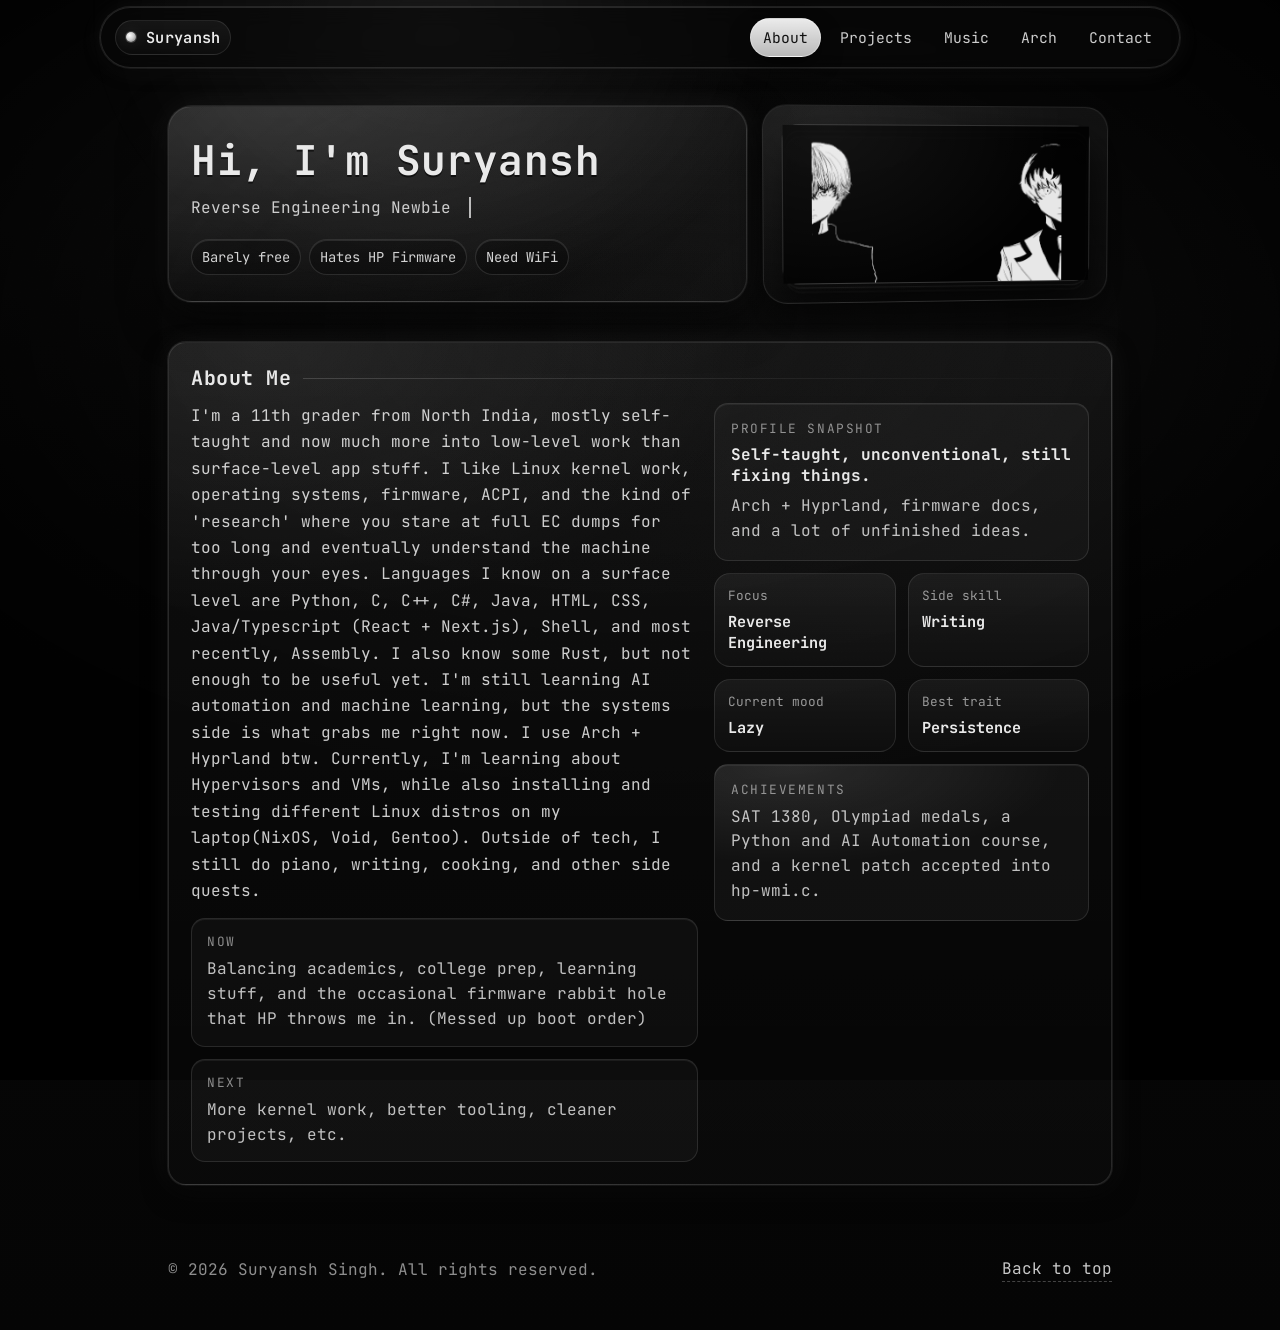
<file: index.html>
<!DOCTYPE html>
<html lang="en">
<head>
  <meta charset="UTF-8" />
  <meta name="viewport" content="width=device-width, initial-scale=1.0"/>
  <title>My Portfolio</title>

  <link rel="stylesheet" href="style.css" />
  <link href="https://fonts.googleapis.com/css2?family=JetBrains+Mono:wght@400;600&display=swap" rel="stylesheet">
</head>

<body>
  <div class="bg" aria-hidden="true">
    <div class="bg__vignette"></div>
    <div class="bg__grain"></div>
    <div class="bg__grid"></div>
    <div class="bg__spotlight"></div>
  </div>

  <nav class="nav">
    <div class="nav__inner">
      <div class="nav__brand" title="Home">
        <span class="nav__dot"></span>
        <span class="nav__brandText">Suryansh</span>
      </div>

      <ul class="tabs" role="tablist" aria-label="Sections">
        <li id="about-tab" class="tab active" role="tab" aria-selected="true" tabindex="0" data-tab="about">About</li>
        <li id="projects-tab" class="tab" role="tab" aria-selected="false" tabindex="0" data-tab="projects">Projects</li>
        <li id="music-tab" class="tab" role="tab" aria-selected="false" tabindex="0" data-tab="music">Music</li>
        <li id="playground-tab" class="tab" role="tab" aria-selected="false" tabindex="0" data-tab="playground">Arch</li>
        <li id="contact-tab" class="tab" role="tab" aria-selected="false" tabindex="0" data-tab="contact">Contact</li>
      </ul>

      <div class="nav__hint">Tab / click</div>
    </div>
  </nav>

  <header class="header" id="top">
    <div class="container hero">
      <div class="hero__panel">
        <h1 class="hero__title">Hi, I'm Suryansh</h1>
        <p class="hero__subtitle">Reverse Engineering Newbie</p>

        <div class="hero__meta">
          <span class="pill">Barely free</span>
          <span class="pill">Hates HP Firmware</span>
          <span class="pill">Need WiFi</span>
        </div>
      </div>

      <div class="hero__cardStack" aria-hidden="true">
        <div class="stackCard stackCard--back"></div>
        <div class="stackCard stackCard--mid"></div>
        <div class="stackCard stackCard--front">
          <img class="stackImg"src="image.jpg"/>
        </div>
      </div>
    </div>
  </header>

  <main id="main">
    <section id="about" class="tab-content active" role="tabpanel" aria-labelledby="about-tab">
      <div class="container">
        <div class="panel">
          <div class="panel__header">
            <h2>About Me</h2>
            <div class="panel__line"></div>
          </div>

          <div class="aboutGrid">
            <div class="aboutCopy">
              <p class="lead">
                I'm a 11th grader from North India, mostly self-taught and now much more into low-level work than surface-level app stuff.
                I like Linux kernel work, operating systems, firmware, ACPI, and the kind of 'research' where you stare at full EC dumps for too long and eventually understand the machine through your eyes.
                Languages I know on a surface level are Python, C, C++, C#, Java, HTML, CSS, Java/Typescript (React + Next.js), Shell, and most recently, Assembly. I also know some Rust, but not enough to be useful yet.
                I'm still learning AI automation and machine learning, but the systems side is what grabs me right now.
                I use Arch + Hyprland btw.
                Currently, I'm learning about Hypervisors and VMs, while also installing and testing different Linux distros on my laptop(NixOS, Void, Gentoo).
                Outside of tech, I still do piano, writing, cooking, and other side quests.
              </p>

              <div class="aboutTimeline">
                <div class="aboutTimeline__item">
                  <span class="aboutTimeline__label">Now</span>
                  <p>Balancing academics, college prep, learning stuff, and the occasional firmware rabbit hole that HP throws me in. (Messed up boot order)</p>
                </div>
                <div class="aboutTimeline__item">
                  <span class="aboutTimeline__label">Next</span>
                  <p>More kernel work, better tooling, cleaner projects, etc.</p>
                </div>
              </div>
            </div>

            <aside class="aboutSide">
              <div class="miniStatCard">
                <span class="miniStatCard__label">Profile Snapshot</span>
                <strong>Self-taught, unconventional, still fixing things.</strong>
                <p>Arch + Hyprland, firmware docs, and a lot of unfinished ideas.</p>
              </div>

              <div class="miniStatGrid">
                <div class="miniStat">
                  <span>Focus</span>
                  <strong>Reverse Engineering</strong>
                </div>
                <div class="miniStat">
                  <span>Side skill</span>
                  <strong>Writing</strong>
                </div>
                <div class="miniStat">
                  <span>Current mood</span>
                  <strong>Lazy</strong>
                </div>
                <div class="miniStat">
                  <span>Best trait</span>
                  <strong>Persistence</strong>
                </div>
              </div>

              <div class="miniStatCard miniStatCard--accent">
                <span class="miniStatCard__label">Achievements</span>
                <p>
                  SAT 1380, Olympiad medals, a Python and AI Automation course, and a kernel patch accepted into hp-wmi.c.
                </p>
              </div>
            </aside>
          </div>
        </div>
      </div>
    </section>
    <section id="projects" class="tab-content" role="tabpanel" aria-labelledby="projects-tab">
      <div class="container">
        <div class="panel">
          <div class="panel__header">
            <h2>Projects</h2>
            <div class="panel__line"></div>
          </div>

          <div class="grid">
            <article class="card">
              <h3>Project One</h3>
              <p>A portfolio I made when I was around 10(it was worse than this one)</p>
            </article>

            <article class="card">
              <h3>Project Two, and many more</h3>
              <p>A collection of old repositories on github I made when I was 11, mostly containg html css and js(its not that useful just basic stuff and normal ideas)</p>
            </article>

            <article class="card">
              <h3>Project Three</h3>
              <p>Not really a "project", but some C files I started with in CS50 by harvard when I was 13(just a part of the course is on my github)</p>
            </article>

            <article class="card">
              <h3>Project Four</h3>
              <p>A working download manager in Java I made when I was 13, while referring to a book that taught Java (replicated 100 times, but it taught me a lot).</p>
            </article>

            <article class="card">
              <h3>Project Five</h3>
              <p>Mostly lost game projects, both 2d and 3d, but it was all tutorial garbage. I'm making one on my own now, so that's the big project 5</p>
            </article>

            <article class="card">
              <h3>Honorable Mention</h3>
              <p>This webpage itself is one of my best works (yes, thats how bad I usually am)</p>
            </article>
          </div>
        </div>
      </div>
    </section>

    <section id="music" class="tab-content" role="tabpanel" aria-labelledby="music-tab">
      <div class="container">
        <div class="panel">
          <div class="panel__header">
            <h2>Music</h2>
            <div class="panel__line"></div>
          </div>

          <p class="muted">My only playlist: </p>

          <div class="embedList">
            <div class="embedCard">
              <iframe data-testid="embed-iframe" style="border-radius:12px" src="https://open.spotify.com/embed/playlist/4jfJbWgGCdaaZDLKvN53gX?utm_source=generator&theme=0" width="100%" height="352" frameBorder="0" allowfullscreen="" allow="autoplay; clipboard-write; encrypted-media; fullscreen; picture-in-picture" loading="lazy"></iframe>
            </div>
          </div>
        </div>
      </div>
    </section>

    <section id="playground" class="tab-content" role="tabpanel" aria-labelledby="playground-tab">
      <div class="container">
        <div class="panel">
          <div class="panel__header">
            <h2>Fake-Arch</h2>
            <div class="panel__line"></div>
          </div>

          <div class="playgroundShell">
            <section class="terminalPane">
              <div class="terminalPane__topbar">
                <span>bash</span>
                <span id="terminalClock">--:--</span>
              </div>

              <div class="terminalOutput" id="terminalOutput" aria-live="polite"></div>

              <form class="terminalInputRow" id="terminalForm">
                <label class="terminalPrompt" for="terminalInput">suryansh@arch ~ $</label>
                <input id="terminalInput" class="terminalInput" type="text" autocomplete="off" spellcheck="false" placeholder="Try ls, cd, cat, pwd, tree, whoami, uname -a, date..." />
                <button class="actionButton terminalButton" type="submit">Run</button>
              </form>
            </section>
          </div>
        </div>
      </div>
    </section>
    <section id="contact" class="tab-content" role="tabpanel" aria-labelledby="contact-tab">
      <div class="container">
        <div class="panel">
          <div class="panel__header">
            <h2>Contact Me</h2>
            <div class="panel__line"></div>
          </div>

          <div class="contactRow">
            <div class="card card--inline">
              <h3>Discord</h3>
              <p><span class="mono">serialexperimentslain_layer3</span></p>
            </div>
          <div class="card card--inline">
            <h3>Github</h3>
                 <a
                 href="https://github.com/SuryanshSingh123"
                 target="_blank"
                 rel="noopener noreferrer"
                 aria-label="GitHub"
                 >
                 <svg
                  width="32"
                  height="32"
                  viewBox="0 0 24 24"
                  fill="currentColor"
                  style="color:white; transition:0.3s;"
                  >
                  <path d="M12 .5C5.65.5.5 5.65.5 12c0 5.08 3.29 9.39 7.86 10.91.58.1.79-.25.79-.56 0-.28-.01-1.21-.02-2.2-3.2.7-3.88-1.36-3.88-1.36-.52-1.33-1.28-1.69-1.28-1.69-1.04-.71.08-.7.08-.7 1.15.08 1.75 1.18 1.75 1.18 1.02 1.75 2.68 1.24 3.33.95.1-.74.4-1.24.72-1.53-2.55-.29-5.23-1.28-5.23-5.67 0-1.25.45-2.28 1.18-3.08-.12-.29-.51-1.46.11-3.05 0 0 .97-.31 3.18 1.18a11.1 11.1 0 0 1 5.79 0c2.21-1.49 3.18-1.18 3.18-1.18.62 1.59.23 2.76.11 3.05.74.8 1.18 1.83 1.18 3.08 0 4.4-2.69 5.37-5.25 5.66.41.35.78 1.03.78 2.09 0 1.51-.01 2.73-.01 3.1 0 .31.21.67.8.56A11.51 11.51 0 0 0 23.5 12C23.5 5.65 18.35.5 12 .5Z"/>
                  </svg>
                  </a>
            </div>
            <div class="card card--inline">
              <h3>Tip</h3>
              <p class="muted">Click tabs, use keyboard, hover cards. Have a good day.</p>
            </div>
          </div>
        </div>
      </div>
    </section>
  </main>

  <footer class="footer">
    <div class="container footer__inner">
      <p>&copy; 2026 Suryansh Singh. All rights reserved.</p>
      <a class="toTop" href="#top">Back to top</a>
    </div>
  </footer>

  <script>
    const tabs = document.querySelectorAll('.tab');
    const contents = document.querySelectorAll('.tab-content');
    const stack = document.querySelector('.hero__cardStack');
    const terminalOutput = document.getElementById('terminalOutput');
    const terminalForm = document.getElementById('terminalForm');
    const terminalInput = document.getElementById('terminalInput');
    const terminalClock = document.getElementById('terminalClock');

    const filesystem = {
      type: 'dir',
      children: {
        bin: {
          type: 'dir',
          children: {
            bash: { type: 'file', content: '#!/usr/bin/env bash' },
            ls: { type: 'file', content: '#!/usr/bin/env bash' },
            cat: { type: 'file', content: '#!/usr/bin/env bash' }
          }
        },
        etc: {
          type: 'dir',
          children: {
            'os-release': {
              type: 'file',
              content: 'NAME="Arch Linux"\nPRETTY_NAME="Arch Linux"\nID=arch\nBUILD_ID=rolling'
            },
            pacman: {
              type: 'dir',
              children: {
                mirrorlist: {
                  type: 'file',
                  content: 'Server = https://geo.mirror.pkgbuild.com/$repo/os/$arch'
                }
              }
            }
          }
        },
        home: {
          type: 'dir',
          children: {
            suryansh: {
              type: 'dir',
              children: {
                Desktop: { type: 'dir', children: {} },
                Downloads: { type: 'dir', children: {} },
                Music: { type: 'dir', children: {} },
                Pictures: { type: 'dir', children: {} },
                Projects: { type: 'dir', children: {} },
                Documents: {
                  type: 'dir',
                  children: {
                    'portfolio-tabs': {
                      type: 'dir',
                      children: {
                        'about.md': {
                          type: 'file',
                          content: '# About\n\nKernel contributor, systems nerd, and Arch user.'
                        },
                        'projects.md': {
                          type: 'file',
                          content: '# Projects\n\nOld builds, practice repos, and this website.'
                        },
                        'music.md': {
                          type: 'file',
                          content: '# Music\n\nSpotify playlist and background noise.'
                        },
                        'arch.md': {
                          type: 'file',
                          content: '# Arch\n\nA tiny black CLI shell with ordinary bash commands.'
                        },
                        'contact.md': {
                          type: 'file',
                          content: '# Contact\n\nDiscord and GitHub links.'
                        }
                      }
                    }
                  }
                },
                'README.txt': {
                  type: 'file',
                  content: 'suryansh@arch\nnotes: portfolio / kernel / systems / side quests\nstatus: building'
                }
              }
            }
          }
        },
        var: { type: 'dir', children: {} }
      }
    };

    const shellState = {
      cwd: '/home/suryansh'
    };

    function getNode(path) {
      if (path === '/') return filesystem;
      const parts = path.split('/').filter(Boolean);
      let node = filesystem;
      for (const part of parts) {
        if (!node.children || !node.children[part]) return null;
        node = node.children[part];
      }
      return node;
    }

    function resolvePath(inputPath) {
      if (!inputPath || inputPath === '.') return shellState.cwd;
      const absolute = inputPath.startsWith('/');
      const base = absolute ? [] : shellState.cwd.split('/').filter(Boolean);
      const resolved = [...base];
      inputPath.split('/').filter(Boolean).forEach(segment => {
        if (segment === '.') return;
        if (segment === '..') {
          resolved.pop();
          return;
        }
        resolved.push(segment);
      });
      return '/' + resolved.join('/');
    }

    function appendLine(text, className = '') {
      const line = document.createElement('div');
      line.className = ['terminalLine', className].filter(Boolean).join(' ');
      line.textContent = text;
      terminalOutput.appendChild(line);
      terminalOutput.scrollTop = terminalOutput.scrollHeight;
    }

    function appendBlock(text, className = '') {
      const block = document.createElement('pre');
      block.className = ['terminalBlock', className].filter(Boolean).join(' ');
      block.textContent = text;
      terminalOutput.appendChild(block);
      terminalOutput.scrollTop = terminalOutput.scrollHeight;
    }

    function listDirectory(path) {
      const node = getNode(path);
      if (!node || node.type !== 'dir') return null;
      return Object.entries(node.children || {})
        .map(([name, child]) => `${child.type === 'dir' ? 'd' : '-'} ${name}`)
        .join('\n') || '(empty directory)';
    }

    function treeLines(node, currentPath = '/') {
      if (!node || node.type !== 'dir') return [];
      const lines = [];
      Object.entries(node.children || {}).forEach(([name, child]) => {
        const nextPath = currentPath === '/' ? `/${name}` : `${currentPath}/${name}`;
        lines.push(nextPath + (child.type === 'dir' ? '/' : ''));
        if (child.type === 'dir') {
          lines.push(...treeLines(child, nextPath));
        }
      });
      return lines;
    }

    function updateClock() {
      if (!terminalClock) return;
      terminalClock.textContent = new Date().toLocaleTimeString([], { hour: '2-digit', minute: '2-digit' });
    }

    function hasRmRfFlags(flagArgs) {
      const flags = new Set();

      for (const arg of flagArgs) {
        if (!arg || !arg.startsWith('-') || arg === '-' || arg.startsWith('--')) {
          continue;
        }

        for (const flag of arg.slice(1)) {
          flags.add(flag);
        }
      }

      return flags.has('r') && flags.has('f');
    }

    function handleCommand(commandLine) {
      const trimmed = commandLine.trim();
      if (!trimmed) return;
      appendLine(`suryansh@arch ${shellState.cwd} $ ${trimmed}`, 'terminalLine--prompt');

      const [command, ...args] = trimmed.split(/\s+/);
      const restText = args.join(' ');

      if (command === 'sudo') {
        if (args[0] === 'rm' && hasRmRfFlags(args.slice(1))) {
          appendBlock('nuh uh\nthat command is not getting root privileges on this machine.');
          return;
        }

        appendBlock([
          'sudo: nice try.',
          'this shell is not giving you root today.',
          'hint: maybe try `whoami` instead.'
        ].join('\n'));
        return;
      }

      if (command === 'rm' && hasRmRfFlags(args)) {
        appendBlock('nuh uh\nnot deleting anything with that energy.');
        return;
      }

      if (command === 'rm' && (args.includes('/') || args.includes('/*') || args.includes('--no-preserve-root'))) {
        appendBlock('absolutely not.\nthat is a bad life choice.');
        return;
      }

      if (command === 'shutdown' || command === 'reboot' || command === 'poweroff') {
        appendBlock(`${command}: denied\nthis portfolio is staying online.`);
        return;
      }

      if (command === 'help') {
        appendBlock([
          'help       show commands',
          'pwd        print current path',
          'ls [p]     list directory',
          'tree       show filesystem tree',
          'cd [p]     change directory',
          'cat p      print file content',
          'whoami     print user name',
          'uname [-a] print system info',
          'date       print date and time',
          'hostname   print host name',
          'neofetch   show arch info',
          'echo text  print text',
          'clear      clear terminal'
        ].join('\n'));
        return;
      }

      if (command === 'clear') {
        terminalOutput.innerHTML = '';
        return;
      }

      if (command === 'pwd') {
        appendLine(shellState.cwd);
        return;
      }

      if (command === 'whoami') {
        appendLine('suryansh');
        return;
      }

      if (command === 'hostname') {
        appendLine('arch-workstation');
        return;
      }

      if (command === 'date') {
        appendLine(new Date().toString());
        return;
      }

      if (command === 'uname') {
        appendLine(args.includes('-a') ? 'Linux arch-workstation 6.x.x-arch1-1 #1 SMP PREEMPT_DYNAMIC x86_64 GNU/Linux' : 'Linux');
        return;
      }

      if (command === 'ls') {
        const targetPath = resolvePath(args[0] || shellState.cwd);
        const listing = listDirectory(targetPath);
        if (listing === null) {
          appendLine(`ls: cannot access '${args[0] || shellState.cwd}': No such file or directory`);
          return;
        }
        appendBlock(listing);
        return;
      }

      if (command === 'tree') {
        appendBlock(treeLines(filesystem).join('\n') || '(empty)');
        return;
      }

      if (command === 'cd') {
        const targetPath = resolvePath(args[0] || '/home/suryansh');
        const node = getNode(targetPath);
        if (!node || node.type !== 'dir') {
          appendLine(`cd: no such file or directory: ${args[0] || ''}`.trim());
          return;
        }
        shellState.cwd = targetPath;
        appendLine('');
        return;
      }

      if (command === 'cat') {
        if (!args[0]) {
          appendLine('cat: missing file operand');
          return;
        }
        const targetPath = resolvePath(args[0]);
        const node = getNode(targetPath);
        if (!node || node.type !== 'file') {
          appendLine(`cat: ${args[0]}: No such file`);
          return;
        }
        appendBlock(node.content);
        return;
      }

      if (command === 'neofetch') {
        appendBlock([

          `Terrible neofetch`,
          '                   -`',
          '                  .o+`                 suryansh@arch',
          '                 `ooo/',
          '                `+oooo:',
          '               `+oooooo:',
          '               -+oooooo+:',
          '             `/:-:++oooo+:',
          '            `/++++/+++++++:'
        ].join('\n'));
        appendBlock([
          'OS: Arch Linux',
          'Shell: bash',
          'WM: Hyprland',
          'Kernel: Linux',
          'Status: Sleeping',
        ].join('\n'));
        return;
      }

      if (command === 'echo') {
        appendLine(restText);
        return;
      }

      appendLine(`${command}: command not found`);
    }

    function setActive(tab) {
      tabs.forEach(t => {
        t.classList.remove('active');
        t.setAttribute('aria-selected', 'false');
        t.tabIndex = -1;
      });
      contents.forEach(c => c.classList.remove('active'));

      tab.classList.add('active');
      tab.setAttribute('aria-selected', 'true');
      tab.tabIndex = 0;

      const panel = document.getElementById(tab.dataset.tab);
      panel.classList.add('active');
      panel.style.animation = 'none';
      panel.offsetHeight;
      panel.style.animation = '';
    }

    tabs.forEach(tab => {
      tab.addEventListener('click', () => setActive(tab));
      tab.addEventListener('keydown', (e) => {
        const idx = [...tabs].indexOf(tab);
        if (e.key === 'Enter' || e.key === ' ') {
          e.preventDefault();
          setActive(tab);
        }
        if (e.key === 'ArrowRight') {
          e.preventDefault();
          tabs[(idx + 1) % tabs.length].focus();
        }
        if (e.key === 'ArrowLeft') {
          e.preventDefault();
          tabs[(idx - 1 + tabs.length) % tabs.length].focus();
        }
      });
    });

    if (terminalForm) {
      terminalForm.addEventListener('submit', (event) => {
        event.preventDefault();
        handleCommand(terminalInput.value);
        terminalInput.value = '';
        terminalInput.focus();
      });
    }

    window.addEventListener('mousemove', (e) => {
      if (!stack) return;
      const x = (e.clientX / window.innerWidth - 0.5);
      const y = (e.clientY / window.innerHeight - 0.5);
      stack.style.setProperty('--rx', String((-y * 6).toFixed(2)) + 'deg');
      stack.style.setProperty('--ry', String((x * 10).toFixed(2)) + 'deg');
    }, { passive: true });

    appendLine('Welcome to the Arch playground. Type help to see commands.');
    appendLine('Filesystem backed by /arch-fs in the workspace.');
    updateClock();
    window.setInterval(updateClock, 30000);
  </script>
</body>
</html>
</file>
<file: style.css>
@import url('https://fonts.googleapis.com/css2?family=JetBrains+Mono:wght@400;600&display=swap');

:root{
  --bg0:#050505;
  --bg1:#090909;
  --panel:#0b0b0b;
  --panel2:#101010;
  --ink:#e9e9e9;
  --muted:#b9b9b9;
  --dim:#8c8c8c;

  --border: rgba(255,255,255,.10);
  --border2: rgba(255,255,255,.14);

  --shadowA: 0 18px 45px rgba(0,0,0,.65);
  --shadowB: 0 10px 24px rgba(0,0,0,.55);
  --shadowC: 0 6px 16px rgba(0,0,0,.45);

  --radius: 18px;
  --radius2: 14px;

  --glow: 0 0 0 1px rgba(255,255,255,.10), 0 0 32px rgba(255,255,255,.06);
  --ease: cubic-bezier(.2,.8,.2,1);

  --navH: 74px;
}

*{ box-sizing:border-box; }
html{ scroll-behavior:smooth; }
body{
  margin:0;
  font-family:'JetBrains Mono', ui-monospace, SFMono-Regular, Menlo, Monaco, Consolas, "Liberation Mono","Courier New", monospace;
  color: var(--ink);
  background: radial-gradient(1200px 700px at 15% 10%, #101010 0%, transparent 55%),
              radial-gradient(1000px 700px at 85% 25%, #0e0e0e 0%, transparent 55%),
              linear-gradient(180deg, var(--bg1), var(--bg0));
  overflow-x:hidden;
}

/* Background FX (monochrome only) */
.bg{ position:fixed; inset:0; z-index:-1; pointer-events:none; }
.bg__vignette{
  position:absolute; inset:-20%;
  background:
    radial-gradient(closest-side at 50% 40%, rgba(0,0,0,0) 0%, rgba(0,0,0,.65) 70%, rgba(0,0,0,.95) 100%);
  transform: translateZ(0);
}
.bg__grid{
  position:absolute; inset:0;
  background:
    linear-gradient(rgba(255,255,255,.06) 1px, transparent 1px),
    linear-gradient(90deg, rgba(255,255,255,.06) 1px, transparent 1px);
  background-size: 80px 80px;
  opacity:.08;
  mask-image: radial-gradient(closest-side at 50% 20%, rgba(0,0,0,.9), rgba(0,0,0,0));
}
.bg__spotlight{
  position:absolute; inset:-30%;
  background: radial-gradient(600px 480px at 40% 20%, rgba(255,255,255,.12), transparent 60%);
  filter: blur(2px);
  opacity:.55;
}
.bg__grain{
  position:absolute; inset:0;
  background-image: url("data:image/svg+xml,%3Csvg xmlns='http://www.w3.org/2000/svg' width='260' height='260'%3E%3Cfilter id='n'%3E%3CfeTurbulence type='fractalNoise' baseFrequency='.75' numOctaves='3' stitchTiles='stitch'/%3E%3C/filter%3E%3Crect width='260' height='260' filter='url(%23n)' opacity='.22'/%3E%3C/svg%3E");
  opacity:.07;
  mix-blend-mode: overlay;
}

.container{
  max-width: 980px;
  margin: 0 auto;
  padding: 0 18px;
}

.nav{
  position:fixed;
  top:0; left:0; right:0;
  z-index:1000;
  height: var(--navH);
  display:flex;
  align-items:center;
  padding: 12px 14px;
}
.nav__inner{
  width:min(1080px, calc(100% - 10px));
  margin:0 auto;
  display:flex;
  align-items:center;
  justify-content:space-between;
  gap:14px;

  border: 1px solid rgba(255,255,255,.12);
  border-radius: 999px;
  background: rgba(10,10,10,.55);
  backdrop-filter: blur(10px);
  box-shadow: var(--shadowC), var(--glow);
  padding: 10px 14px;
}

.nav__brand{
  display:flex;
  align-items:center;
  gap:10px;
  padding: 6px 10px;
  border-radius:999px;
  border: 1px solid rgba(255,255,255,.10);
  background: linear-gradient(180deg, rgba(255,255,255,.06), rgba(255,255,255,.02));
}
.nav__dot{
  width:10px; height:10px;
  border-radius:999px;
  background: radial-gradient(circle at 35% 35%, #fff, #cfcfcf 45%, #6d6d6d 100%);
  box-shadow: 0 0 0 1px rgba(255,255,255,.18), 0 0 16px rgba(255,255,255,.14);
}
.nav__brandText{
  font-weight:600;
  letter-spacing:.3px;
  font-size: .95rem;
  color: rgba(255,255,255,.92);
}

.nav__hint{
  display:none;
  color: rgba(255,255,255,.55);
  font-size:.85rem;
  padding-right: 6px;
}

.tabs{
  list-style:none;
  margin:0;
  padding:0;
  display:flex;
  align-items:center;
  gap: 6px;
  flex-wrap:wrap;
  justify-content:center;
}
.tab{
  user-select:none;
  cursor:pointer;
  padding: 9px 12px;
  border-radius:999px;
  color: rgba(255,255,255,.80);
  font-size:.92rem;
  border: 1px solid transparent;
  transition: transform .22s var(--ease), background .22s var(--ease), border-color .22s var(--ease), color .22s var(--ease);
  outline: none;
}
.tab:hover{
  transform: translateY(-1px);
  border-color: rgba(255,255,255,.14);
  background: rgba(255,255,255,.06);
}
.tab.active{
  color: rgba(0,0,0,.92);
  background: linear-gradient(180deg, rgba(255,255,255,.92), rgba(255,255,255,.72));
  border-color: rgba(255,255,255,.35);
  box-shadow: 0 10px 22px rgba(0,0,0,.35);
}
.tab:focus-visible{
  box-shadow: 0 0 0 3px rgba(255,255,255,.16);
}

.header{
  padding-top: calc(var(--navH) + 32px);
  padding-bottom: 22px;
}
.hero{
  display:grid;
  grid-template-columns: 1.25fr .75fr;
  align-items:stretch;
  gap: 18px;
}
.hero__panel{
  border-radius: calc(var(--radius) + 6px);
  border: 1px solid rgba(255,255,255,.12);
  background:
    radial-gradient(900px 380px at 20% 0%, rgba(255,255,255,.10), transparent 55%),
    linear-gradient(180deg, rgba(255,255,255,.06), rgba(255,255,255,.02));
  box-shadow: var(--shadowA), var(--glow);
  padding: 26px 22px;
  position:relative;
  overflow:hidden;
}
.hero__panel:before{
  content:"";
  position:absolute;
  inset:0;
  background:
    linear-gradient(135deg, rgba(255,255,255,.10), transparent 35%),
    linear-gradient(315deg, rgba(255,255,255,.06), transparent 40%);
  opacity:.35;
  pointer-events:none;
}
.hero__title{
  margin:0 0 10px 0;
  font-size: clamp(2rem, 3.2vw, 3rem);
  letter-spacing: .6px;
  text-shadow: 0 2px 0 rgba(0,0,0,.55);
}
.hero__subtitle{
  margin:0;
  color: rgba(255,255,255,.78);
  display:inline-block;
  padding-right: 8px;
  border-right: 2px solid rgba(255,255,255,.7);
  white-space: nowrap;
  overflow: hidden;
  width: 28ch;
  animation:
    typewriter 2.6s steps(28) .5s 1 both,
    blinkCursor .8s step-end infinite;
}

.hero__meta{
  margin-top: 16px;
  display:flex;
  flex-wrap:wrap;
  gap:8px;
}
.pill{
  display:inline-flex;
  align-items:center;
  gap:8px;
  padding: 8px 10px;
  border-radius: 999px;
  border: 1px solid rgba(255,255,255,.12);
  background: rgba(0,0,0,.25);
  color: rgba(255,255,255,.82);
  box-shadow: inset 0 1px 0 rgba(255,255,255,.10);
  font-size:.86rem;
}

.hero__cardStack{
  border-radius: calc(var(--radius) + 6px);
  border: 1px solid rgba(255,255,255,.10);
  background: linear-gradient(180deg, rgba(255,255,255,.05), rgba(255,255,255,.015));
  box-shadow: var(--shadowA);
  position:relative;
  overflow:hidden;
  min-height: 190px;
  transform-style: preserve-3d;
  transform: perspective(900px) rotateX(var(--rx, -2deg)) rotateY(var(--ry, 6deg));
  transition: transform .3s var(--ease);
}
.stackCard{
  position:absolute;
  inset: 18px;
  border-radius: 16px;
  border: 1px solid rgba(255,255,255,.14);
  background:
    radial-gradient(500px 240px at 20% 0%, rgba(255,255,255,.10), transparent 55%),
    linear-gradient(180deg, rgba(0,0,0,.35), rgba(0,0,0,.08));
  box-shadow:
    0 22px 45px rgba(0,0,0,.55),
    inset 0 1px 0 rgba(255,255,255,.12);
}
.stackCard--back{ transform: translateZ(-60px) translateY(10px) scale(.98); opacity:.55; }
.stackCard--mid{ transform: translateZ(-30px) translateY(5px) scale(.99); opacity:.70; }
.stackCard--front{
  transform: translateZ(0);
  opacity:.9;
}
.hero__cardStack:after{
  content:"";
  position:absolute;
  inset:-30%;
  background: radial-gradient(400px 300px at 30% 25%, rgba(255,255,255,.14), transparent 60%);
  opacity:.45;
  pointer-events:none;
}

.tab-content{
  display:none;
  padding: 18px 0 36px;
}
.tab-content.active{
  display:block;
  animation: panelIn .5s var(--ease) both;
}

.panel{
  border-radius: var(--radius);
  border: 1px solid rgba(255,255,255,.12);
  background:
    radial-gradient(900px 500px at 10% 0%, rgba(255,255,255,.08), transparent 55%),
    linear-gradient(180deg, rgba(255,255,255,.05), rgba(255,255,255,.02));
  box-shadow: var(--shadowB), var(--glow);
  padding: 22px;
}
.panel__header{
  display:flex;
  align-items:center;
  gap:12px;
  margin-bottom: 12px;
}
.panel h2{
  margin:0;
  font-size: 1.25rem;
  letter-spacing: .5px;
}
.panel__line{
  height:1px;
  flex:1;
  background: linear-gradient(90deg, rgba(255,255,255,.20), rgba(255,255,255,0));
  opacity:.8;
}

.lead{
  margin: 0;
  color: rgba(255,255,255,.80);
  line-height: 1.65;
  font-size: 1rem;
}
.aboutGrid{
  margin-top: 12px;
  display:grid;
  grid-template-columns: 1.15fr .85fr;
  gap: 16px;
  align-items:start;
}
.aboutCopy{
  display:grid;
  gap: 14px;
}
.aboutTimeline{
  display:grid;
  gap: 12px;
}
.aboutTimeline__item,
.miniStatCard,
.statusItem{
  border-radius: var(--radius2);
  border: 1px solid rgba(255,255,255,.11);
  background: rgba(255,255,255,.03);
  box-shadow: inset 0 1px 0 rgba(255,255,255,.06);
}
.aboutTimeline__item{
  padding: 14px 15px;
}
.aboutTimeline__label,
.miniStatCard__label,
.statusItem span{
  display:block;
  margin-bottom: 7px;
  color: rgba(255,255,255,.52);
  font-size: .8rem;
  letter-spacing: .12em;
  text-transform: uppercase;
}
.aboutTimeline__item p,
.miniStatCard p{
  margin:0;
  color: rgba(255,255,255,.74);
  line-height: 1.55;
}
.aboutSide{
  display:grid;
  gap: 12px;
}
.miniStatCard{
  padding: 16px;
}
.miniStatCard strong{
  display:block;
  margin-bottom: 8px;
  font-size: 1rem;
}
.miniStatGrid{
  display:grid;
  grid-template-columns: repeat(2, minmax(0, 1fr));
  gap: 12px;
}
.miniStat{
  padding: 13px;
  border-radius: 16px;
  border: 1px solid rgba(255,255,255,.10);
  background: linear-gradient(180deg, rgba(255,255,255,.06), rgba(255,255,255,.02));
}
.miniStat span{
  display:block;
  color: rgba(255,255,255,.56);
  font-size:.8rem;
  margin-bottom: 7px;
}
.miniStat strong{
  display:block;
  font-size: .95rem;
}
.miniStatCard--accent{
  background:
    radial-gradient(500px 180px at 20% 0%, rgba(255,255,255,.10), transparent 55%),
    rgba(255,255,255,.04);
}
.muted{ color: rgba(255,255,255,.64); }

.grid{
  margin-top: 14px;
  display:grid;
  grid-template-columns: repeat(12, 1fr);
  gap: 14px;
}
.card{
  grid-column: span 6;
  border-radius: var(--radius2);
  border: 1px solid rgba(255,255,255,.12);
  background:
    linear-gradient(180deg, rgba(255,255,255,.05), rgba(255,255,255,.015));
  box-shadow:
    0 16px 40px rgba(0,0,0,.55),
    inset 0 1px 0 rgba(255,255,255,.10);
  padding: 16px 16px 14px;
  transition: transform .25s var(--ease), box-shadow .25s var(--ease), border-color .25s var(--ease);
  position:relative;
  overflow:hidden;
}
.card:before{
  content:"";
  position:absolute;
  inset:-40%;
  background: radial-gradient(420px 260px at 25% 20%, rgba(255,255,255,.10), transparent 60%);
  opacity:.35;
  transform: translateZ(0);
  pointer-events:none;
}
.card:hover{
  transform: translateY(-4px);
  border-color: rgba(255,255,255,.20);
  box-shadow:
    0 28px 60px rgba(0,0,0,.70),
    inset 0 1px 0 rgba(255,255,255,.12);
}
.card h3{
  margin: 0 0 8px;
  font-size: 1.05rem;
  letter-spacing: .3px;
}
.card p{
  margin:0;
  color: rgba(255,255,255,.74);
  line-height: 1.55;
  font-size: .95rem;
}

.grid--logs .card{ grid-column: span 12; }
.card--inline{ grid-column: span 6; }

.contactRow{
  margin-top: 14px;
  display:grid;
  grid-template-columns: repeat(12, 1fr);
  gap: 14px;
}
.contactRow .card{ grid-column: span 6; }

.embedList{
  margin-top: 14px;
  display:grid;
  gap: 14px;
}
.embedCard{
  border-radius: var(--radius2);
  border: 1px solid rgba(255,255,255,.12);
  background: linear-gradient(180deg, rgba(255,255,255,.05), rgba(255,255,255,.015));
  box-shadow: var(--shadowC), inset 0 1px 0 rgba(255,255,255,.10);
  padding: 12px;
}

.mono{
  padding: 2px 8px;
  border-radius: 999px;
  border: 1px solid rgba(255,255,255,.12);
  background: rgba(255,255,255,.06);
}

.playgroundShell{
  display:grid;
  grid-template-columns: 1fr;
  gap: 16px;
  margin-top: 14px;
}
.filesystemPane,
.terminalPane{
  border-radius: var(--radius2);
  border: 1px solid rgba(255,255,255,.08);
  background: #050505;
  box-shadow: 0 0 0 1px rgba(255,255,255,.03);
}
.filesystemPane{
  padding: 14px;
  display:grid;
  gap: 12px;
}
.filesystemPane__topbar,
.terminalPane__topbar{
  display:flex;
  align-items:center;
  justify-content:space-between;
  gap: 10px;
  border-radius: 12px;
  border: 1px solid rgba(255,255,255,.06);
  background: #090909;
  padding: 10px 12px;
  color: rgba(255,255,255,.72);
  font-size: .86rem;
}
.windowDot{
  width: 10px;
  height: 10px;
  border-radius: 999px;
  background: rgba(255,255,255,.35);
  box-shadow: 0 0 0 1px rgba(255,255,255,.08);
}
.filesystemPane__topbar strong,
.terminalPane__topbar span{
  font-weight: 600;
}
.filesystemMeta{
  display:flex;
  justify-content:space-between;
  gap: 12px;
  flex-wrap:wrap;
}
.filesystemMeta > div{
  flex: 1 1 150px;
  padding: 12px;
  border-radius: 14px;
  border: 1px solid rgba(255,255,255,.07);
  background: #080808;
}
.filesystemMeta__label{
  display:block;
  margin-bottom: 6px;
  color: rgba(255,255,255,.52);
  font-size: .76rem;
  letter-spacing: .12em;
  text-transform: uppercase;
}
.filesystemTree{
  display:grid;
  gap: 6px;
  max-height: 340px;
  overflow:auto;
  padding-right: 4px;
}
.fsNode{
  width:100%;
  text-align:left;
  border: 1px solid rgba(255,255,255,.08);
  border-radius: 12px;
  background: #000;
  color: rgba(255,255,255,.82);
  padding: 9px 12px;
  font: inherit;
  cursor:pointer;
  transition: transform .2s var(--ease), background .2s var(--ease), border-color .2s var(--ease);
}
.fsNode:hover{
  transform: translateX(2px);
  background: rgba(255,255,255,.04);
  border-color: rgba(255,255,255,.14);
}
.fsNode.is-active{
  background: linear-gradient(180deg, rgba(255,255,255,.92), rgba(255,255,255,.72));
  color: rgba(0,0,0,.92);
}
.fsNode.is-dir{ font-weight: 600; }
.filesystemPreview{
  border-radius: 14px;
  border: 1px solid rgba(255,255,255,.08);
  background: #000;
  padding: 12px;
}
.filesystemPreview pre,
.terminalBlock,
.terminalLine{
  margin: 0;
  white-space: pre-wrap;
  word-break: break-word;
  font: inherit;
}
.filesystemPreview pre{
  margin-top: 8px;
  color: rgba(255,255,255,.76);
  line-height: 1.5;
}
.terminalPane{
  padding: 14px;
  display:grid;
  grid-template-rows: auto 1fr auto;
  min-height: 100%;
}
.terminalOutput{
  min-height: 360px;
  max-height: 520px;
  overflow:auto;
  padding: 12px 4px 8px 2px;
  display:grid;
  gap: 10px;
  background: #000;
}
.terminalLine,
.terminalBlock{
  color: rgba(255,255,255,.84);
  line-height: 1.55;
}
.terminalLine--prompt{
  color: rgba(255,255,255,.58);
}
.terminalBlock{
  padding: 10px 12px;
  border-radius: 14px;
  border: 1px solid rgba(255,255,255,.08);
  background: #080808;
}
.terminalInputRow{
  display:grid;
  grid-template-columns: auto 1fr auto;
  gap: 10px;
  align-items:center;
  margin-top: 12px;
}
.terminalPrompt{
  color: rgba(255,255,255,.58);
  font-size: .88rem;
}
.terminalInput{
  width:100%;
  border-radius: 14px;
  border: 1px solid rgba(255,255,255,.10);
  background: #000;
  color: var(--ink);
  padding: 12px 14px;
  font: inherit;
  outline:none;
}
.terminalInput:focus{
  border-color: rgba(255,255,255,.18);
  box-shadow: 0 0 0 3px rgba(255,255,255,.05);
}
.terminalButton{
  white-space:nowrap;
}

.playgroundShell{
  display:grid;
  grid-template-columns: 1fr;
  gap: 16px;
  margin-top: 14px;
}
.playgroundHero{
  border-radius: var(--radius2);
  border: 1px solid rgba(255,255,255,.12);
  background:
    radial-gradient(500px 260px at 20% 0%, rgba(255,255,255,.08), transparent 60%),
    linear-gradient(180deg, rgba(255,255,255,.05), rgba(255,255,255,.02));
  padding: 18px;
  box-shadow: inset 0 1px 0 rgba(255,255,255,.08);
}
.playgroundHero h3{
  margin: 8px 0 10px;
  font-size: 1.35rem;
  line-height: 1.2;
}
.playgroundHero p{
  margin: 0;
  color: rgba(255,255,255,.75);
  line-height: 1.6;
}
.playgroundActions{
  margin-top: 16px;
  display:flex;
  flex-wrap:wrap;
  gap: 10px;
}
.actionButton,
.togglePill{
  appearance:none;
  border: 1px solid rgba(255,255,255,.13);
  background: rgba(255,255,255,.07);
  color: rgba(255,255,255,.88);
  border-radius: 999px;
  padding: 10px 14px;
  font: inherit;
  cursor:pointer;
  transition: transform .22s var(--ease), background .22s var(--ease), border-color .22s var(--ease);
}
.actionButton:hover,
.togglePill:hover{
  transform: translateY(-1px);
  border-color: rgba(255,255,255,.22);
  background: rgba(255,255,255,.10);
}
.actionButton--ghost{
  background: transparent;
}
.playgroundCards{
  display:grid;
  grid-template-columns: repeat(2, minmax(0, 1fr));
  gap: 14px;
}
.playgroundCard{
  min-height: 100%;
}
.playgroundCard--wide{
  grid-column: 1 / -1;
}
.promptChip{
  display:inline-flex;
  align-items:center;
  min-height: 56px;
  padding: 12px 14px;
  border-radius: 16px;
  border: 1px solid rgba(255,255,255,.12);
  background: rgba(255,255,255,.04);
}
.toggleStack{
  display:flex;
  flex-wrap:wrap;
  gap: 10px;
}
.togglePill.is-active{
  color: rgba(0,0,0,.92);
  background: linear-gradient(180deg, rgba(255,255,255,.92), rgba(255,255,255,.72));
}
.statusBoard{
  display:grid;
  grid-template-columns: repeat(3, minmax(0, 1fr));
  gap: 12px;
}
.statusItem{
  padding: 14px;
}
.statusItem strong{
  display:block;
  font-size: 1rem;
}

.footer{
  padding: 22px 0 34px;
  color: rgba(255,255,255,.55);
}
.footer__inner{
  display:flex;
  align-items:center;
  justify-content:space-between;
  gap: 12px;
}
.toTop{
  color: rgba(255,255,255,.78);
  text-decoration:none;
  border-bottom: 1px dashed rgba(255,255,255,.25);
  padding-bottom: 2px;
}
.toTop:hover{ border-bottom-color: rgba(255,255,255,.55); }

img{ filter: grayscale(100%); }

@keyframes typewriter{
  from { width: 0; }
  to { width: 28ch; }
}
@keyframes blinkCursor{
  50% { border-color: transparent; }
}
@keyframes panelIn{
  from{ opacity:0; transform: translateY(14px) scale(.99); }
  to{ opacity:1; transform: translateY(0) scale(1); }
}

@media (max-width: 900px){
  .hero{ grid-template-columns: 1fr; }
  .hero__cardStack{ min-height: 160px; }
  .nav__hint{ display:none; }
  .aboutGrid,
  .playgroundShell{ grid-template-columns: 1fr; }
  .terminalOutput{ min-height: 300px; }
}
@media (max-width: 680px){
  .nav{ padding: 10px 10px; height: auto; }
  .nav__inner{ border-radius: 18px; padding: 10px; }
  .tabs{ justify-content:flex-start; }
  .tab{ padding: 8px 10px; }
  .card{ grid-column: span 12; }
  .contactRow .card{ grid-column: span 12; }
  .miniStatGrid,
  .playgroundCards,
  .statusBoard{ grid-template-columns: 1fr; }
  .terminalInputRow{ grid-template-columns: 1fr; }
  .terminalPrompt{ font-size: .8rem; }
  .footer__inner{ flex-direction:column; align-items:flex-start; }
}

@media (prefers-reduced-motion: reduce){
  *{ animation: none !important; transition: none !important; }
  html{ scroll-behavior:auto; }
  .hero__cardStack{ transform:none !important; }
}
.stackImg{
  width: 100%;
  height: 100%;
  object-fit: contain;
  object-position: center;
  background: #000;
}
/*Yes, everything is vibe coded at this point*/
</file>
